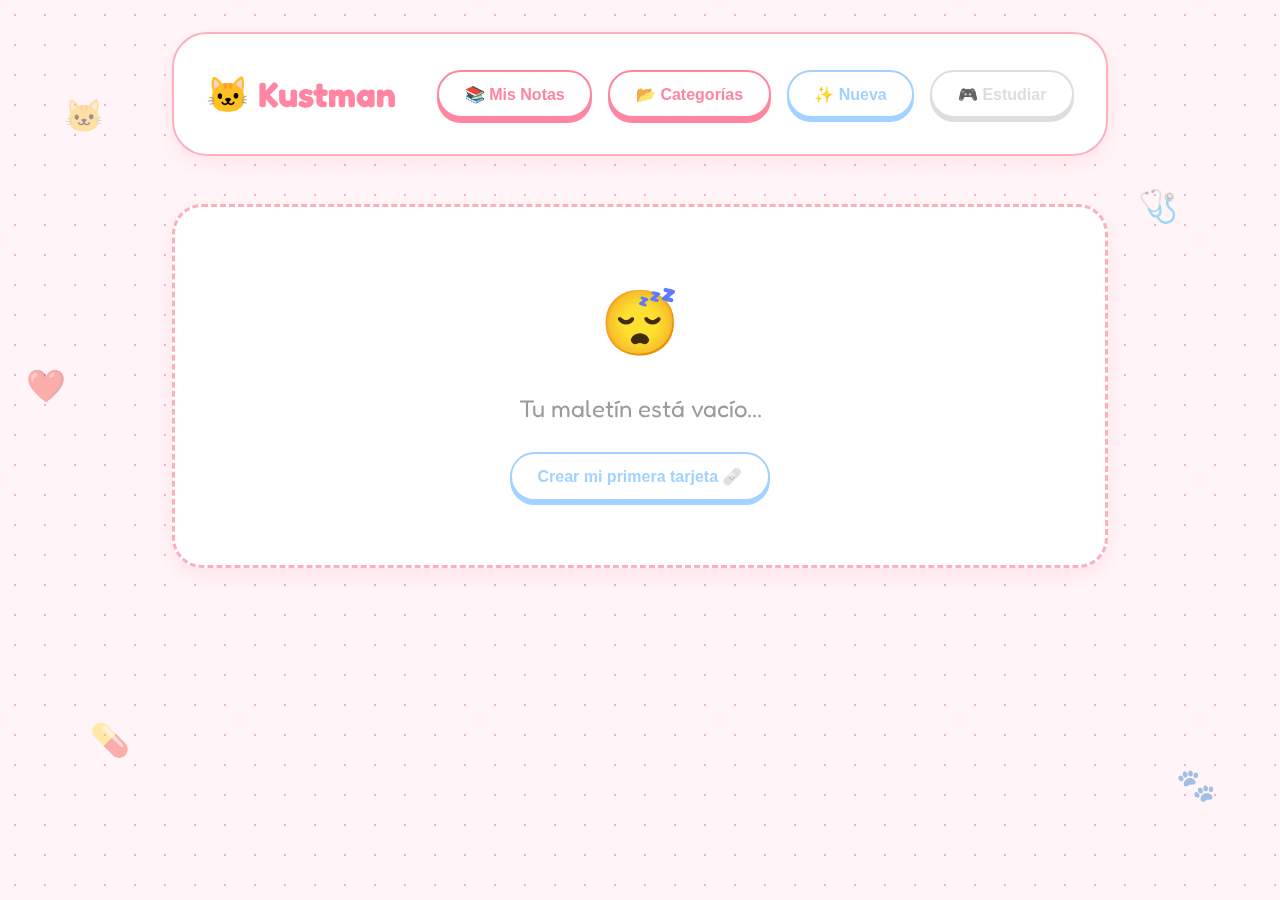
<file: index.html>
<!DOCTYPE html>
<html lang="es">

<head>
    <meta charset="UTF-8">
    <meta name="viewport" content="width=device-width, initial-scale=1.0">
    <title>Meow-Dicina Flashcards | Estudio Tierno</title>
    <style>
        @import url('https://fonts.googleapis.com/css2?family=Fredoka:wght@300;400;500;600;700&display=swap');

        :root {
            --bg-soft: #fff5f8;
            --bg-card: #ffffff;
            --primary-pink: #ff85a1;
            --secondary-pink: #fbb1bd;
            --medical-blue: #a2d2ff;
            --medical-green: #bde0fe;
            --text-main: #5c527f;
            --text-dim: #9b9b9b;
            --danger: #ff6b6b;
            --success: #6bcb77;
            --font-family: 'Fredoka', cursive, sans-serif;
            --transition: 0.3s cubic-bezier(0.175, 0.885, 0.32, 1.275);
            --shadow: 0 8px 20px rgba(255, 133, 161, 0.15);
        }

        * {
            margin: 0;
            padding: 0;
            box-sizing: border-box;
        }

        body {
            background-color: var(--bg-soft);
            background-image:
                radial-gradient(var(--secondary-pink) 1px, transparent 1px);
            background-size: 30px 30px;
            color: var(--text-main);
            font-family: var(--font-family);
            line-height: 1.6;
            overflow-x: hidden;
            min-height: 100vh;
        }

        .container {
            max-width: 1000px;
            /* Expanded from 800px */
            margin: 0 auto;
            padding: 2rem;
            position: relative;
        }

        /* Decorative Kittens */
        .decoration {
            position: fixed;
            font-size: 2rem;
            z-index: -1;
            opacity: 0.4;
            pointer-events: none;
        }

        /* Header & Navigation */
        header {
            display: flex;
            justify-content: space-between;
            align-items: center;
            margin-bottom: 3rem;
            padding: 2rem;
            /* Increased padding */
            background: rgba(255, 255, 255, 0.9);
            /* Slightly more opaque */
            backdrop-filter: blur(10px);
            border-radius: 35px;
            /* More rounded */
            box-shadow: var(--shadow);
            border: 2px solid var(--secondary-pink);
        }

        .logo {
            font-size: 2.2rem;
            /* Larger logo */
            font-weight: 800;
            color: var(--primary-pink);
            display: flex;
            align-items: center;
            gap: 0.8rem;
        }

        .nav-buttons {
            display: flex;
            gap: 1rem;
            /* More gap */
        }

        /* Buttons */
        .btn {
            background: white;
            border: 2px solid var(--primary-pink);
            color: var(--primary-pink);
            padding: 0.8rem 1.6rem;
            /* Larger buttons */
            border-radius: 50px;
            cursor: pointer;
            font-weight: 700;
            /* Bolder text */
            font-size: 1rem;
            /* Larger text */
            transition: var(--transition);
            display: inline-flex;
            align-items: center;
            gap: 0.6rem;
            box-shadow: 0 5px 0 var(--primary-pink);
            position: relative;
            top: 0;
        }

        .btn:hover {
            top: -2px;
            box-shadow: 0 6px 0 var(--primary-pink);
            background: var(--bg-soft);
        }

        .btn:active {
            top: 2px;
            box-shadow: 0 0px 0 var(--primary-pink);
        }

        .btn:disabled {
            border-color: #ddd;
            color: #ddd;
            box-shadow: 0 4px 0 #ddd;
            cursor: not-allowed;
            top: 0;
        }

        .btn-purple {
            border-color: var(--medical-blue);
            color: var(--medical-blue);
            box-shadow: 0 4px 0 var(--medical-blue);
        }

        .btn-purple:hover {
            box-shadow: 0 6px 0 var(--medical-blue);
        }

        .btn-danger {
            border-color: var(--danger);
            color: var(--danger);
            box-shadow: 0 4px 0 var(--danger);
        }

        /* Views */
        .view {
            display: none;
            animation: bounceIn 0.5s cubic-bezier(0.175, 0.885, 0.32, 1.275);
        }

        .view.active {
            display: block;
        }

        @keyframes bounceIn {
            from {
                opacity: 0;
                transform: scale(0.9);
            }

            to {
                opacity: 1;
                transform: scale(1);
            }
        }

        /* Empty State */
        .empty-state {
            text-align: center;
            padding: 4rem 2rem;
            background: white;
            border-radius: 30px;
            box-shadow: var(--shadow);
            border: 3px dashed var(--secondary-pink);
        }

        .empty-state h2 {
            color: var(--text-dim);
            margin-bottom: 1.5rem;
            font-weight: 400;
        }

        /* Form */
        .card-form {
            background: var(--bg-card);
            padding: 2.5rem;
            border-radius: 30px;
            border: 2px solid var(--secondary-pink);
            box-shadow: var(--shadow);
        }

        .form-group {
            margin-bottom: 1.5rem;
        }

        .form-group label {
            display: block;
            margin-bottom: 0.5rem;
            color: var(--primary-pink);
            font-size: 1rem;
            font-weight: 700;
        }

        .form-group textarea {
            width: 100%;
            background: #fff;
            border: 2px solid var(--secondary-pink);
            border-radius: 15px;
            padding: 1rem;
            color: var(--text-main);
            font-family: inherit;
            resize: vertical;
            min-height: 100px;
            transition: var(--transition);
        }

        .form-group textarea:focus {
            outline: none;
            border-color: var(--primary-pink);
            background: #fff;
            box-shadow: 0 0 0 4px rgba(255, 133, 161, 0.1);
        }

        /* Grid / Library */
        .flashcards-grid {
            display: grid;
            grid-template-columns: repeat(auto-fill, minmax(280px, 1fr));
            gap: 1.5rem;
            margin-top: 2rem;
        }

        .mini-card {
            background: var(--bg-card);
            border-radius: 20px;
            padding: 1.5rem;
            border: 2px solid transparent;
            position: relative;
            transition: var(--transition);
            box-shadow: var(--shadow);
        }

        .mini-card:hover {
            border-color: var(--primary-pink);
            transform: translateY(-8px) rotate(1deg);
        }

        .mini-card h3 {
            font-size: 1.25rem;
            /* Increased from 1.1rem */
            margin-bottom: 0.5rem;
            color: var(--primary-pink);
        }

        .mini-card p {
            font-size: 1rem;
            /* Increased from 0.95rem */
            color: var(--text-dim);
        }

        .delete-card {
            position: absolute;
            top: 10px;
            right: 15px;
            background: #fff0f3;
            border: 1px solid var(--danger);
            color: var(--danger);
            cursor: pointer;
            width: 25px;
            height: 25px;
            border-radius: 50%;
            display: flex;
            align-items: center;
            justify-content: center;
            transition: var(--transition);
        }

        .delete-card:hover {
            background: var(--danger);
            color: white;
            transform: scale(1.2);
        }

        /* Game Area */
        .game-container {
            display: flex;
            flex-direction: column;
            align-items: center;
            gap: 2rem;
        }

        .game-stats {
            display: flex;
            gap: 1.5rem;
            background: white;
            padding: 1rem 2rem;
            border-radius: 50px;
            box-shadow: var(--shadow);
            border: 2px solid var(--secondary-pink);
        }

        .stat {
            display: flex;
            flex-direction: column;
            align-items: center;
        }

        .stat-value {
            font-size: 1.8rem;
            font-weight: 700;
        }

        .stat-success {
            color: var(--success);
        }

        .stat-fail {
            color: var(--danger);
        }

        /* FLIP CARD */
        .flip-card {
            background-color: transparent;
            width: 100%;
            max-width: 500px;
            height: 350px;
            perspective: 1000px;
            cursor: pointer;
        }

        .flip-card-inner {
            position: relative;
            width: 100%;
            height: 100%;
            text-align: center;
            transition: transform 0.8s cubic-bezier(0.175, 0.885, 0.32, 1.275);
            transform-style: preserve-3d;
        }

        .flip-card.flipped .flip-card-inner {
            transform: rotateY(180deg);
        }

        .flip-card-front,
        .flip-card-back {
            position: absolute;
            width: 100%;
            height: 100%;
            -webkit-backface-visibility: hidden;
            backface-visibility: hidden;
            display: flex;
            align-items: center;
            justify-content: center;
            padding: 2.5rem;
            border-radius: 30px;
            font-size: 1.8rem;
            /* Increased from 1.6rem */
            font-weight: 600;
            /* Bolder */
            box-shadow: 0 15px 40px rgba(255, 133, 161, 0.2);
            border: 4px solid white;
        }

        .flip-card-front {
            background: linear-gradient(135deg, white, #fff0f3);
            color: var(--text-main);
        }

        .flip-card-back {
            background: linear-gradient(135deg, #fff0f3, white);
            color: var(--primary-pink);
            transform: rotateY(180deg);
            border-color: var(--medical-blue);
        }

        .flip-card::after {
            content: "🐾";
            position: absolute;
            bottom: -15px;
            right: -15px;
            font-size: 2rem;
            transform: rotate(20deg);
        }

        .game-controls {
            display: flex;
            gap: 1.5rem;
            opacity: 0;
            pointer-events: none;
            transition: var(--transition);
        }

        .game-controls.show {
            opacity: 1;
            pointer-events: all;
            transform: translateY(-10px);
        }

        /* Results */
        .results-view {
            text-align: center;
            background: white;
            padding: 3rem;
            border-radius: 40px;
            box-shadow: var(--shadow);
            border: 3px solid var(--secondary-pink);
        }

        .results-view h2 {
            font-size: 2.2rem;
            margin-bottom: 2rem;
            color: var(--primary-pink);
        }

        /* Toast notifications */
        #toast {
            position: fixed;
            bottom: 30px;
            right: 30px;
            background: white;
            border: 2px solid var(--primary-pink);
            border-radius: 20px;
            padding: 1rem 2rem;
            transform: translateX(200%);
            transition: transform 0.5s cubic-bezier(0.175, 0.885, 0.32, 1.275);
            z-index: 1000;
            box-shadow: var(--shadow);
            color: var(--primary-pink);
            font-weight: 600;
        }

        #toast.show {
            transform: translateX(0);
        }

        /* Custom Scrollbar */
        ::-webkit-scrollbar {
            width: 10px;
        }

        ::-webkit-scrollbar-track {
            background: var(--bg-soft);
        }

        ::-webkit-scrollbar-thumb {
            background: var(--secondary-pink);
            border-radius: 10px;
            border: 3px solid var(--bg-soft);
        }

        @media (max-width: 600px) {
            .container {
                padding: 1rem;
            }

            header {
                flex-direction: column;
                gap: 1rem;
                text-align: center;
                padding: 1rem;
            }

            .flip-card {
                height: 300px;
            }

            .nav-buttons {
                flex-wrap: wrap;
                justify-content: center;
            }
        }

        .setup-cat-item {
            transition: var(--transition);
            border: 2px solid transparent;
        }

        .setup-cat-item:hover {
            border-color: var(--medical-blue);
            background: #f0f8ff;
            transform: translateX(5px);
        }

        .setup-cat-item input[type="checkbox"] {
            accent-color: var(--primary-pink);
            cursor: pointer;
        }
    </style>
</head>

<body>

    <div class="decoration" style="top: 10%; left: 5%;">🐱</div>
    <div class="decoration" style="top: 20%; right: 8%;">🩺</div>
    <div class="decoration" style="bottom: 15%; left: 7%;">💊</div>
    <div class="decoration" style="bottom: 10%; right: 5%;">🐾</div>
    <div class="decoration" style="top: 40%; left: 2%;">❤️</div>

    <div class="container">
        <header>
            <div class="logo">🐱 Kustman</div>
            <nav class="nav-buttons">
                <button class="btn" id="nav-home">📚 Mis Notas</button>
                <button class="btn btn-purple" id="nav-add">✨ Nueva</button>
                <button class="btn" id="start-game-btn" disabled>🎮 Estudiar</button>
            </nav>
        </header>

        <!-- HOME VIEW (Library) -->
        <main id="view-home" class="view active">
            <div id="empty-container" class="empty-state">
                <div style="font-size: 4rem; margin-bottom: 1rem;">😴</div>
                <h2>Tu maletín está vacío...</h2>
                <button class="btn btn-purple" onclick="prepareEditCard()">Crear mi primera tarjeta 🩹</button>
            </div>

            <div id="library-container" style="display: none;">
                <div style="display: flex; justify-content: space-between; align-items: center; margin-bottom: 1rem;">
                    <h2 style="font-weight: 600; color: var(--text-main);">Mis Tarjetas Médicas 🩺</h2>
                    <button class="btn btn-danger" onclick="clearAllCards()"
                        style="padding: 0.5rem 1rem; font-size: 0.7rem;">Vaciar Maletín</button>
                </div>
                <div class="flashcards-grid" id="cards-grid">
                    <!-- Cards injection -->
                </div>
            </div>
        </main>

        <!-- CATEGORIES VIEW -->
        <section id="view-categories" class="view">
            <h2 style="margin-bottom: 2rem; color: var(--primary-pink); text-align: center;">📂 Gestión de Categorías
            </h2>

            <div class="card-form" style="margin-bottom: 2rem;">
                <div style="display: flex; gap: 1rem;">
                    <input type="text" id="cat-name-input" placeholder="Nombre de la categoría..."
                        style="flex:1; padding: 0.8rem; border-radius: 15px; border: 2px solid var(--secondary-pink); outline:none;">
                    <button class="btn" id="btn-save-cat" onclick="saveCategory()">✨ Crear Categoría</button>
                </div>
            </div>

            <div class="flashcards-grid" id="categories-list">
                <!-- Categories Injection -->
            </div>
        </section>

        <!-- GAME SETUP VIEW -->
        <section id="view-setup" class="view">
            <div class="results-view" style="max-width: 600px; margin: 0 auto; padding: 2rem;">
                <div style="font-size: 3rem; margin-bottom: 1rem;">🎒</div>
                <h2 style="margin-bottom: 1rem;">¿Qué vamos a estudiar hoy?</h2>
                <p style="color: var(--text-dim); margin-bottom: 2rem;">Selecciona las categorías que quieres repasar
                </p>

                <div class="flashcards-grid" id="setup-categories-list"
                    style="margin-bottom: 2rem; grid-template-columns: 1fr; text-align: left;">
                    <!-- Setup List Injection -->
                </div>

                <button class="btn btn-purple"
                    style="width: 100%; justify-content: center; font-size: 1.2rem; padding: 1rem;"
                    onclick="startGameFromSetup()">🚀 ¡A Estudiar!</button>
            </div>
        </section>

        <!-- ADD VIEW -->
        <section id="view-add" class="view">
            <div class="card-form">
                <h2 id="form-title" style="margin-bottom: 2rem; color: var(--primary-pink); text-align: center;">🍎
                    Nueva Tarjeta de Estudio</h2>
                <div class="form-group">
                    <label>Categoría</label>
                    <select id="card-category"
                        style="width: 100%; padding: 0.8rem; border-radius: 15px; border: 2px solid var(--secondary-pink); background: white; outline: none; color: var(--text-main);">
                        <!-- Options injected via JS -->
                    </select>
                </div>
                <div class="form-group">
                    <label>Frente (Concepto o Síntoma)</label>
                    <textarea id="card-front" placeholder="Ej: Anatomía del corazón..."></textarea>
                </div>
                <div class="form-group">
                    <label>Reverso (Tratamiento o Definición)</label>
                    <textarea id="card-back" placeholder="Escribe la respuesta aquí..."></textarea>
                </div>
                <div style="display: flex; gap: 1rem; justify-content: center; margin-top: 1rem;">
                    <button class="btn" style="background: var(--primary-pink); color: white;" onclick="saveCard()">💖
                        Guardar</button>
                    <button class="btn" style="border-color: #ccc; color: #999; box-shadow: 0 4px 0 #ccc;"
                        onclick="showView('home')">Cancelar</button>
                </div>
            </div>
        </section>

        <!-- GAME VIEW -->
        <section id="view-game" class="view">
            <div class="game-container">
                <div class="game-stats">
                    <div class="stat">
                        <span class="stat-value" id="current-card-idx">1</span>
                        <span style="font-size: 0.75rem; color: var(--text-dim); font-weight: 600;">PASO</span>
                    </div>
                    <div class="stat">
                        <span class="stat-value stat-success" id="success-count">0</span>
                        <span style="font-size: 0.75rem; color: var(--text-dim); font-weight: 600;">LOGRADO</span>
                    </div>
                    <div class="stat">
                        <span class="stat-value stat-fail" id="fail-count">0</span>
                        <span style="font-size: 0.75rem; color: var(--text-dim); font-weight: 600;">REPASAR</span>
                    </div>
                </div>

                <div class="flip-card" id="main-flip-card">
                    <div class="flip-card-inner">
                        <div class="flip-card-front" id="game-front">
                            <!-- Question -->
                        </div>
                        <div class="flip-card-back" id="game-back">
                            <!-- Answer -->
                        </div>
                    </div>
                </div>

                <p
                    style="color: var(--primary-pink); font-size: 0.9rem; font-weight: 600; animation: pulse 2s infinite;">
                    🐾 TOCA PARA REVELAR LA RESPUESTA 🐾</p>

                <div class="game-controls" id="game-controls">
                    <button class="btn btn-danger" onclick="handleGameAnswer(false)">😿 No lo supe</button>
                    <button class="btn"
                        style="border-color: var(--success); color: var(--success); box-shadow: 0 4px 0 var(--success);"
                        onclick="handleGameAnswer(true)">😸 ¡Lo supe!</button>
                </div>
            </div>
        </section>

        <!-- RESULTS VIEW -->
        <section id="view-results" class="view results-view">
            <div style="font-size: 4rem; margin-bottom: 1rem;">🎉</div>
            <h2>¡Excelente Guardián!</h2>
            <p style="margin-bottom: 2rem; color: var(--text-dim);">Has completado tu ronda de estudio.</p>
            <div class="game-stats"
                style="justify-content: center; margin-bottom: 3rem; border: none; box-shadow: none;">
                <div class="stat">
                    <span class="stat-value stat-success" id="final-success">0</span>
                    <span style="font-weight: 600;">ÉXITOS</span>
                </div>
                <div style="width: 2px; background: #eee; margin: 0 1rem;"></div>
                <div class="stat">
                    <span class="stat-value stat-fail" id="final-fail">0</span>
                    <span style="font-weight: 600;">FALLOS</span>
                </div>
            </div>
            <button class="btn"
                style="background: var(--medical-blue); border-color: var(--medical-blue); color: white; box-shadow: 0 4px 0 #7fb9f0;"
                onclick="showView('home')">Volver al Inicio 😺</button>
        </section>
    </div>

    <div id="toast">¡Tarjeta guardada con éxito! 🐾</div>

    <style>
        @keyframes pulse {
            0% {
                transform: scale(1);
                opacity: 0.8;
            }

            50% {
                transform: scale(1.05);
                opacity: 1;
            }

            100% {
                transform: scale(1);
                opacity: 0.8;
            }
        }
    </style>

    <script>
        // --- State Management ---
        const LS_KEY = 'yuki_flashcards_app';
        const LS_KEY_CATS = 'yuki_flashcards_cats';

        // Default Data
        let flashcards = [];
        let categories = [];

        // Load Data & Migrate
        function loadData() {
            const storedCards = localStorage.getItem(LS_KEY);
            const storedCats = localStorage.getItem(LS_KEY_CATS);

            if (storedCats) {
                categories = JSON.parse(storedCats);
            } else {
                categories = [{ id: 'default', name: 'General 🌟' }];
                localStorage.setItem(LS_KEY_CATS, JSON.stringify(categories));
            }

            if (storedCards) {
                flashcards = JSON.parse(storedCards);
                // Migration: Assign 'default' category if missing
                let migrated = false;
                flashcards.forEach(card => {
                    if (!card.categoryId) {
                        card.categoryId = 'default';
                        migrated = true;
                    }
                });
                if (migrated) localStorage.setItem(LS_KEY, JSON.stringify(flashcards));
            }
        }

        let gameState = {
            selectedCategories: [],
            shuffled: [],
            currentIndex: 0,
            success: 0,
            fail: 0
        };

        // --- DOM Elements ---
        const views = document.querySelectorAll('.view');
        const cardsGrid = document.getElementById('cards-grid');
        const emptyContainer = document.getElementById('empty-container');
        const libraryContainer = document.getElementById('library-container');
        const startGameBtn = document.getElementById('start-game-btn');
        const mainFlipCard = document.getElementById('main-flip-card');
        const categorySelect = document.getElementById('card-category');
        const gameSetupGrid = document.getElementById('game-setup-grid');

        // --- Navigation ---
        function showView(viewId) {
            views.forEach(v => v.classList.remove('active'));
            const target = document.getElementById(`view-${viewId}`);
            if (target) {
                target.classList.add('active');
            }

            if (viewId === 'home') renderLibrary();
            if (viewId === 'categories') renderCategories(); // New view
            if (viewId === 'setup') renderGameSetup();      // New view
            window.scrollTo(0, 0);
        }

        document.getElementById('nav-home').addEventListener('click', () => showView('home'));
        document.getElementById('nav-add').addEventListener('click', () => prepareEditCard()); // Modified to support clean add
        startGameBtn.addEventListener('click', () => showView('setup')); // Changed to Setup view

        // Add Category Nav Button
        const navContainer = document.querySelector('.nav-buttons');
        const catBtn = document.createElement('button');
        catBtn.className = 'btn';
        catBtn.innerHTML = '📂 Categorías';
        catBtn.onclick = () => showView('categories');
        navContainer.insertBefore(catBtn, document.getElementById('nav-add'));


        // --- Category Logic ---
        function saveCategory() {
            const nameInput = document.getElementById('cat-name-input');
            const name = nameInput.value.trim();
            if (!name) return showToast('¡El nombre no puede estar vacío! 😿', true);

            const editingId = nameInput.dataset.editingId;

            if (editingId) {
                const cat = categories.find(c => c.id === editingId);
                if (cat) cat.name = name;
                delete nameInput.dataset.editingId;
                document.getElementById('btn-save-cat').textContent = '✨ Crear Categoría';
                showToast('Categoría actualizada 📝');
            } else {
                const newCat = { id: Date.now().toString(), name };
                categories.push(newCat);
                showToast('Categoría creada ✨');
            }

            localStorage.setItem(LS_KEY_CATS, JSON.stringify(categories));
            nameInput.value = '';
            renderCategories();
        }

        function editCategory(id) {
            const cat = categories.find(c => c.id === id);
            if (!cat) return;
            const input = document.getElementById('cat-name-input');
            input.value = cat.name;
            input.dataset.editingId = id;
            document.getElementById('btn-save-cat').innerHTML = '💾 Guardar Cambios';
            window.scrollTo(0, 0);
        }

        function deleteCategory(id) {
            if (id === 'default') return showToast('No puedes borrar la categoría por defecto 🚫', true);

            // Check if cards exist in this category
            const hasCards = flashcards.some(c => c.categoryId === id);
            if (hasCards) {
                if (!confirm('Esta categoría tiene cartas. ¿Deseas borrarla y mover sus cartas a "General"?')) return;
                flashcards.forEach(c => {
                    if (c.categoryId === id) c.categoryId = 'default';
                });
                localStorage.setItem(LS_KEY, JSON.stringify(flashcards));
            } else {
                if (!confirm('¿Borrar categoría?')) return;
            }

            categories = categories.filter(c => c.id !== id);
            localStorage.setItem(LS_KEY_CATS, JSON.stringify(categories));

            // Reset form if editing this one
            const input = document.getElementById('cat-name-input');
            if (input.dataset.editingId === id) {
                input.value = '';
                delete input.dataset.editingId;
                document.getElementById('btn-save-cat').textContent = '✨ Crear Categoría';
            }

            renderCategories();
            showToast('Categoría eliminada 🗑️');
        }

        function renderCategories() {
            const list = document.getElementById('categories-list');
            list.innerHTML = '';

            if (categories.length === 0) { // Should technically not happen due to default
                categories = [{ id: 'default', name: 'General 🌟' }];
            }

            categories.forEach(cat => {
                const el = document.createElement('div');
                el.className = 'mini-card';
                el.style.display = 'flex';
                el.style.justifyContent = 'space-between';
                el.style.alignItems = 'center';
                el.innerHTML = `
                    <h3 style="margin:0">${cat.name}</h3>
                    <div style="display:flex; gap:0.5rem">
                        <button class="btn" style="padding: 0.3rem 0.6rem; font-size:0.8rem" onclick="editCategory('${cat.id}')">✏️</button>
                        ${cat.id !== 'default' ? `<button class="btn btn-danger" style="padding: 0.3rem 0.6rem; font-size:0.8rem" onclick="deleteCategory('${cat.id}')">🗑️</button>` : ''}
                    </div>
                `;
                list.appendChild(el);
            });
        }

        // --- Card CRUD Logic ---
        let editingCardId = null;

        function prepareEditCard(id = null) {
            editingCardId = id;
            const frontInput = document.getElementById('card-front');
            const backInput = document.getElementById('card-back');
            const catSelect = document.getElementById('card-category');

            // Safety: Ensure categories exist
            if (categories.length === 0) {
                categories = [{ id: 'default', name: 'General 🌟' }];
                localStorage.setItem(LS_KEY_CATS, JSON.stringify(categories));
            }

            // Populate Categories Dropdown

            // Populate Categories Dropdown
            catSelect.innerHTML = '';
            categories.forEach(cat => {
                const opt = document.createElement('option');
                opt.value = cat.id;
                opt.textContent = cat.name;
                catSelect.appendChild(opt);
            });

            if (id) {
                const card = flashcards.find(c => c.id === id);
                if (card) {
                    frontInput.value = card.front;
                    backInput.value = card.back;
                    catSelect.value = card.categoryId || 'default';
                    document.getElementById('form-title').textContent = '✏️ Editar Tarjeta';
                }
            } else {
                frontInput.value = '';
                backInput.value = '';
                if (categories.length > 0) catSelect.value = categories[0].id; // Default to first
                document.getElementById('form-title').textContent = '🍎 Nueva Tarjeta';
            }

            showView('add');
        }

        function saveCard() {
            const front = document.getElementById('card-front').value.trim();
            const back = document.getElementById('card-back').value.trim();
            const categoryId = document.getElementById('card-category').value;

            if (!front || !back) {
                showToast('¡Ay! Faltan datos en la receta 🩺', true);
                return;
            }

            if (editingCardId) {
                // Update existing
                const card = flashcards.find(c => c.id === editingCardId);
                if (card) {
                    card.front = front;
                    card.back = back;
                    card.categoryId = categoryId;
                    showToast('Tarjeta actualizada 📝');
                }
            } else {
                // Create new
                const newCard = {
                    id: Date.now(),
                    front,
                    back,
                    categoryId
                };
                flashcards.push(newCard);
                showToast('¡Tarjeta guardada! 🐾');
            }

            localStorage.setItem(LS_KEY, JSON.stringify(flashcards));
            showView('home');
        }

        function deleteCard(id) {
            if (!confirm('¿Deseas eliminar este registro médico? 😿')) return;
            flashcards = flashcards.filter(c => c.id !== id);
            localStorage.setItem(LS_KEY, JSON.stringify(flashcards));
            renderLibrary();
            showToast('Registro eliminado 🗑️');
        }

        function clearAllCards() {
            if (!confirm('¿BORRAR TODO EL MALETÍN? 🎒 Esta acción es permanente.')) return;
            flashcards = [];
            localStorage.setItem(LS_KEY, JSON.stringify(flashcards));
            renderLibrary();
        }

        function renderLibrary() {
            cardsGrid.innerHTML = '';

            if (flashcards.length === 0) {
                emptyContainer.style.display = 'block';
                libraryContainer.style.display = 'none';
                startGameBtn.disabled = true;
                return;
            }

            emptyContainer.style.display = 'none';
            libraryContainer.style.display = 'block';
            startGameBtn.disabled = false;

            // Group by Category
            const cardsByCat = {};
            categories.forEach(cat => cardsByCat[cat.id] = []);
            flashcards.forEach(card => {
                const catId = card.categoryId || 'default';
                if (!cardsByCat[catId]) cardsByCat[catId] = []; // Handle Deleted Categories
                cardsByCat[catId].push(card);
            });

            // Render Groups
            for (const catId in cardsByCat) {
                const cards = cardsByCat[catId];
                if (cards.length === 0) continue;

                const category = categories.find(c => c.id === catId) || { name: 'Sin Categoría 🕵️‍♀️' };

                const groupTitle = document.createElement('h3');
                groupTitle.style.gridColumn = '1 / -1';
                groupTitle.style.marginTop = '1rem';
                groupTitle.style.color = 'var(--text-dim)';
                groupTitle.style.borderBottom = '2px dashed var(--medical-green)';
                groupTitle.style.paddingBottom = '0.5rem';
                groupTitle.textContent = category.name;
                cardsGrid.appendChild(groupTitle);

                cards.forEach(card => {
                    const cardEl = document.createElement('div');
                    cardEl.className = 'mini-card';
                    cardEl.innerHTML = `
                        <div style="position:absolute; top:10px; right:10px; display:flex; gap:0.3rem">
                            <button class="delete-card" style="position:static; width:30px; height:30px; background:#e0f7fa; color:var(--medical-blue); border-color:var(--medical-blue)" onclick="prepareEditCard(${card.id})">✏️</button>
                            <button class="delete-card" style="position:static; width:30px; height:30px;" onclick="deleteCard(${card.id})">×</button>
                        </div>
                        <div style="font-size: 0.8rem; color: var(--medical-blue); margin-bottom: 0.3rem;">📋 Registro #${card.id.toString().slice(-4)}</div>
                        <h3>${card.front}</h3>
                        <p>${card.back.substring(0, 100)}${card.back.length > 100 ? '...' : ''}</p>
                    `;
                    cardsGrid.appendChild(cardEl);
                });
            }
        }

        // --- Game Setup Logic ---
        function renderGameSetup() {
            const container = document.getElementById('setup-categories-list');
            container.innerHTML = '';

            // Checkbox for "All"
            const allDiv = document.createElement('div');
            allDiv.className = 'mini-card';
            allDiv.style.cursor = 'pointer';
            allDiv.style.display = 'flex';
            allDiv.style.alignItems = 'center';
            allDiv.style.gap = '1rem';
            allDiv.style.background = '#eef';
            allDiv.innerHTML = `
                <input type="checkbox" id="setup-cat-all" style="transform: scale(1.5);">
                <h3 style="margin:0">Seleccionar Todo 🌍</h3>
            `;
            allDiv.onclick = (e) => {
                if (e.target.tagName !== 'INPUT') {
                    const cb = document.getElementById('setup-cat-all');
                    cb.checked = !cb.checked;
                    toggleAllCats(cb.checked);
                } else {
                    toggleAllCats(e.target.checked);
                }
            };
            container.appendChild(allDiv);

            // Individual Categories
            categories.forEach(cat => {
                // Only show categories that have cards
                const count = flashcards.filter(c => (c.categoryId || 'default') === cat.id).length;
                if (count === 0) return;

                const div = document.createElement('div');
                div.className = 'mini-card setup-cat-item';
                div.setAttribute('data-id', cat.id);
                div.style.cursor = 'pointer';
                div.style.display = 'flex';
                div.style.justifyContent = 'space-between';
                div.style.alignItems = 'center';
                div.innerHTML = `
                    <div style="display:flex; align-items:center; gap:1rem">
                        <input type="checkbox" class="setup-cb" value="${cat.id}" style="transform: scale(1.5);">
                        <h3 style="margin:0">${cat.name}</h3>
                    </div>
                    <span style="background:var(--secondary-pink); color:white; padding:0.2rem 0.6rem; border-radius:20px; font-size:0.8rem">${count} cartas</span>
                `;
                div.onclick = (e) => {
                    if (e.target.tagName !== 'INPUT') {
                        const cb = div.querySelector('input');
                        cb.checked = !cb.checked;
                    }
                };
                container.appendChild(div);
            });
        }

        function toggleAllCats(checked) {
            document.querySelectorAll('.setup-cb').forEach(cb => cb.checked = checked);
        }

        function startGameFromSetup() {
            const selectedIds = Array.from(document.querySelectorAll('.setup-cb:checked')).map(cb => cb.value);
            if (selectedIds.length === 0) return showToast('¡Debes elegir al menos una categoría! 😼', true);

            // Filter Cards
            const cardsToPlay = flashcards.filter(c => selectedIds.includes(c.categoryId || 'default'));
            initGame(cardsToPlay);
        }

        // --- Game Logic ---
        function initGame(cards) {
            if (!cards || cards.length === 0) return;

            gameState.shuffled = [...cards].sort(() => Math.random() - 0.5);
            gameState.currentIndex = 0;
            gameState.success = 0;
            gameState.fail = 0;

            updateGameUI();
            showView('game');
        }

        function updateGameUI() {
            const card = gameState.shuffled[gameState.currentIndex];
            const frontEl = document.getElementById('game-front');
            const backEl = document.getElementById('game-back');

            mainFlipCard.classList.remove('flipped');
            document.getElementById('game-controls').classList.remove('show');

            frontEl.textContent = card.front;
            backEl.textContent = card.back;

            document.getElementById('current-card-idx').textContent = `${gameState.currentIndex + 1}/${gameState.shuffled.length}`;
            document.getElementById('success-count').textContent = gameState.success;
            document.getElementById('fail-count').textContent = gameState.fail;
        }

        mainFlipCard.addEventListener('click', () => {
            mainFlipCard.classList.toggle('flipped');
            if (mainFlipCard.classList.contains('flipped')) {
                document.getElementById('game-controls').classList.add('show');
            }
        });

        function handleGameAnswer(isCorrect) {
            if (isCorrect) gameState.success++;
            else gameState.fail++;

            gameState.currentIndex++;

            if (gameState.currentIndex < gameState.shuffled.length) {
                updateGameUI();
            } else {
                finishGame();
            }
        }

        function finishGame() {
            const total = gameState.success + gameState.fail;
            const successRate = total === 0 ? 0 : (gameState.success / total);

            document.getElementById('final-success').textContent = gameState.success;
            document.getElementById('final-fail').textContent = gameState.fail;

            const titleObj = document.querySelector('#view-results h2');
            const msgObj = document.querySelector('#view-results p');
            const emojiObj = document.querySelector('#view-results div[style*="font-size: 4rem"]');

            if (gameState.fail === 0 && total > 0) {
                // Perfect Score
                emojiObj.textContent = '🏆';
                titleObj.textContent = 'EXCELENTE! 🌟';
                titleObj.style.color = 'var(--success)';
                msgObj.textContent = '¡Eres la mejor!, te adoro. 😻';
            } else if (successRate < 0.5) {
                // High Failure Rate (< 50%)
                emojiObj.textContent = '🩹';
                titleObj.textContent = '¡Ánimo Anto! ❤️‍🩹';
                titleObj.style.color = 'var(--text-main)';
                msgObj.textContent = 'No te desanimes. ¡Vuelve a intentarlo!';
            } else {
                // Normal
                emojiObj.textContent = '🎉';
                titleObj.textContent = '¡Muy bien!';
                titleObj.style.color = 'var(--primary-pink)';
                msgObj.innerHTML = 'Has completado tu ronda de estudio.<br>Sigue así bb uwu.';
            }

            showView('results');
        }

        // --- UI Helpers ---
        function showToast(msg, isError = false) {
            const toast = document.getElementById('toast');
            toast.textContent = msg;
            toast.style.borderColor = isError ? 'var(--danger)' : 'var(--primary-pink)';
            toast.style.color = isError ? 'var(--danger)' : 'var(--primary-pink)';
            toast.classList.add('show');
            setTimeout(() => toast.classList.remove('show'), 3000);
        }

        // --- Initial Load ---
        loadData();
        renderLibrary();
    </script>
</body>

</html>
</file>
